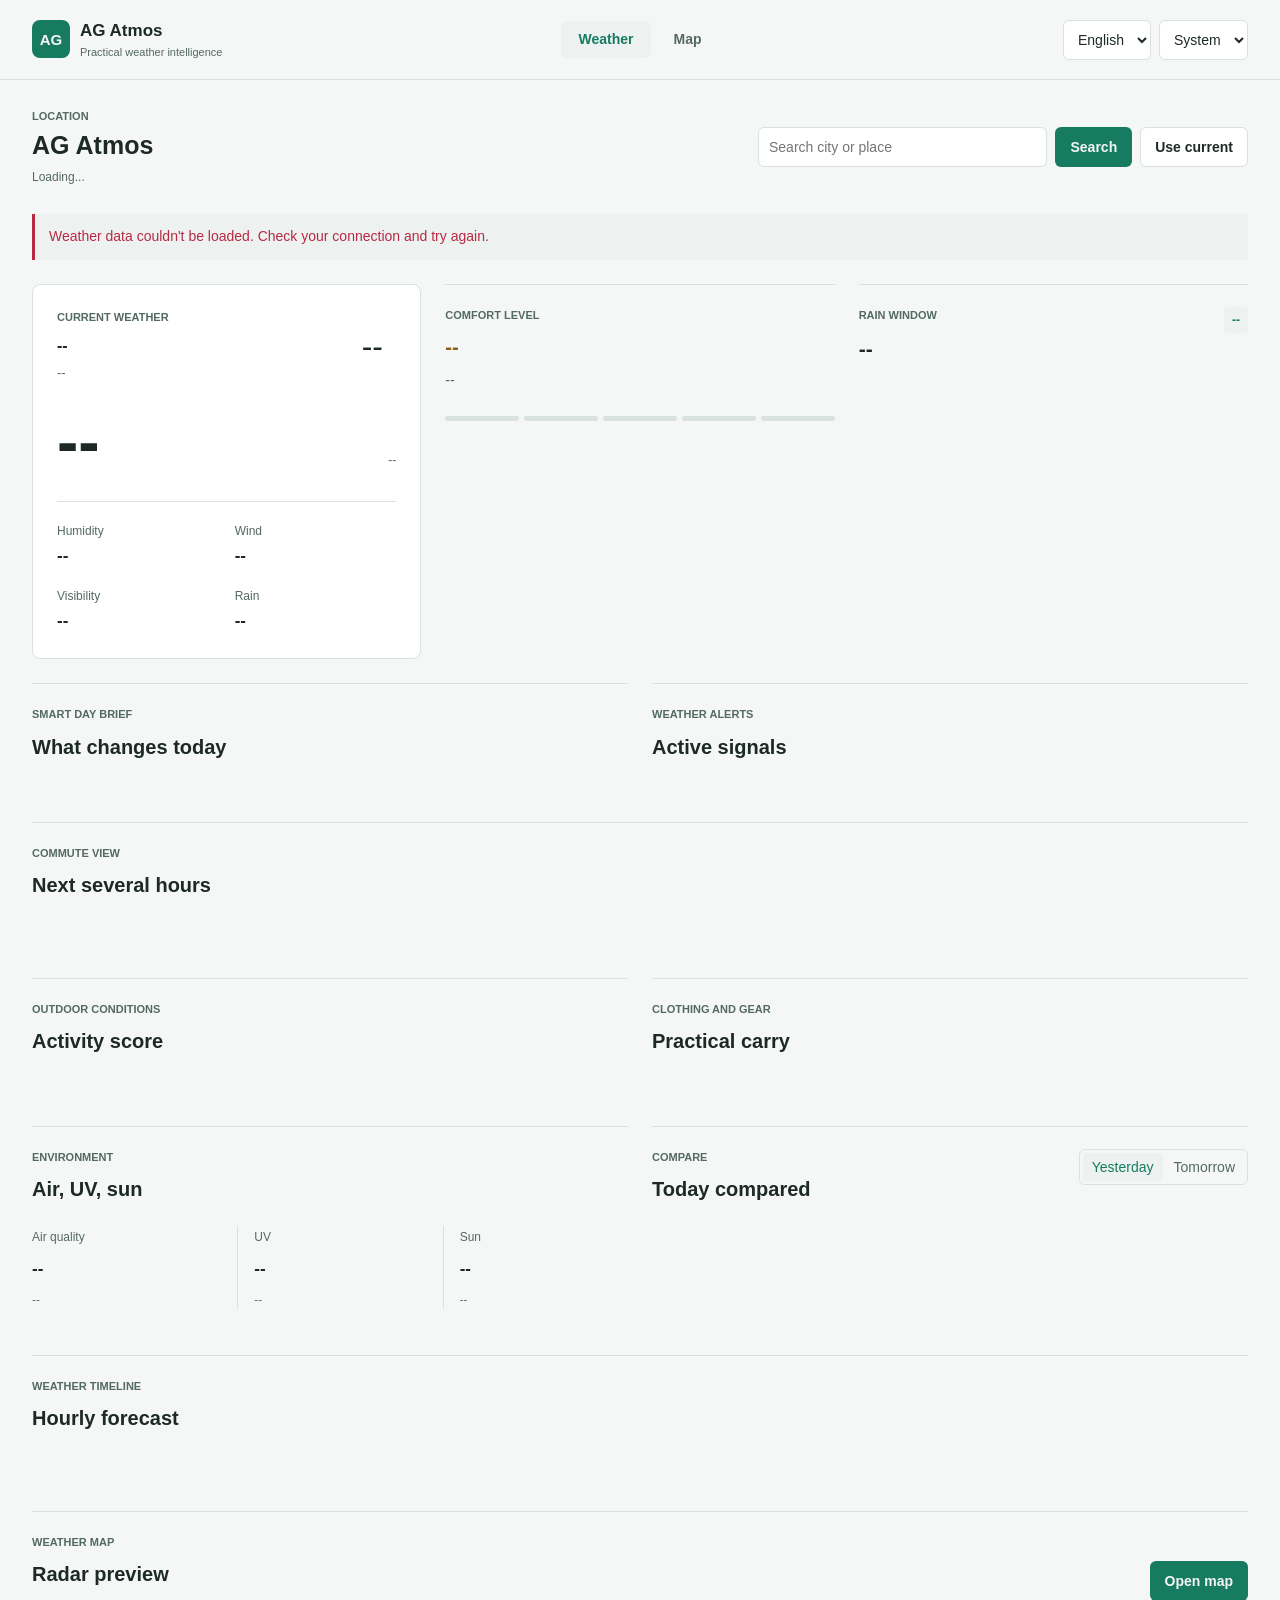
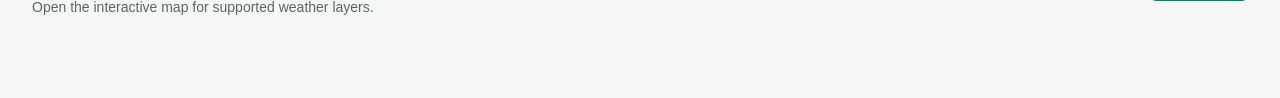
<file: index.html>
<!doctype html>
<html lang="en" dir="ltr">
  <head>
    <meta charset="utf-8">
    <meta name="viewport" content="width=device-width, initial-scale=1">
    <meta name="theme-color" content="#0f172a">
    <meta name="description" content="AG Atmos is a practical weather dashboard for rain, comfort, commute, UV, air quality, and hourly planning.">
    <title>AG Atmos</title>
    <link rel="manifest" href="manifest.json">
    <link rel="icon" href="assets/icons/icon.ico" type="image/svg+xml">
    <link rel="stylesheet" href="css/styles.css">
    <link rel="stylesheet" href="css/index.css">
    <script src="js/main.js" defer></script>
    <script src="js/index.js" defer></script>
  </head>
  <body>
    <div id="weather-rain-layer" aria-hidden="true"></div>
    <div class="app-shell">
      <header class="site-header">
        <a class="brand" href="index.html" aria-label="AG Atmos home">
          <span class="brand-mark">AG</span>
          <span>
            <strong>AG Atmos</strong>
            <small data-i18n="brandTagline">Practical weather intelligence</small>
          </span>
        </a>
        <nav class="main-nav" aria-label="Primary">
          <a href="index.html" aria-current="page" data-i18n="navWeather">Weather</a>
          <a href="map.html" data-i18n="navMap">Map</a>
        </nav>
        <div class="header-controls" aria-label="Application controls">
          <select id="language-select" class="control-select" aria-label="Language">
            <option value="en">English</option>
            <option value="ur">اردو</option>
          </select>
          <select id="theme-select" class="control-select" aria-label="Theme">
            <option value="system" data-i18n="themeSystem">System</option>
            <option value="dark" data-i18n="themeDark">Dark</option>
            <option value="light" data-i18n="themeLight">Light</option>
          </select>
          <button id="install-button" class="icon-button install-button" type="button" hidden data-i18n-aria="installApp" aria-label="Install app">
            <span aria-hidden="true">↓</span>
          </button>
        </div>
      </header>

      <main class="page-grid" id="main-content">
        <section class="location-panel" aria-labelledby="location-title">
          <div>
            <p class="eyebrow" data-i18n="locationLabel">Location</p>
            <h1 id="location-title">AG Atmos</h1>
            <p id="location-subtitle" class="muted" data-i18n="loading">Loading...</p>
          </div>
          <form id="location-form" class="location-form" autocomplete="off">
            <label class="sr-only" for="location-search" data-i18n="searchLocation">Search location</label>
            <input id="location-search" type="search" data-i18n-placeholder="searchPlaceholder" placeholder="Search city or place">
            <button type="submit" class="button primary" data-i18n="search">Search</button>
            <button type="button" id="current-location-button" class="button secondary" data-i18n="useCurrentLocation">Use current</button>
          </form>
          <div id="location-results" class="location-results" aria-live="polite"></div>
        </section>

        <section id="status-panel" class="status-panel" aria-live="polite"></section>

        <section class="hero-card card skeleton-target" aria-labelledby="current-title">
          <div class="current-main">
            <div>
              <p class="eyebrow" data-i18n="currentWeather">Current weather</p>
              <h2 id="current-title">--</h2>
              <p id="current-condition" class="condition-text">--</p>
            </div>
            <div id="current-icon" class="weather-icon" aria-hidden="true">--</div>
          </div>
          <div class="temperature-row">
            <span id="current-temp" class="current-temp">--</span>
            <span id="current-feels" class="feels-like">--</span>
          </div>
          <div class="metric-grid compact">
            <article>
              <span data-i18n="humidity">Humidity</span>
              <strong id="current-humidity">--</strong>
            </article>
            <article>
              <span data-i18n="wind">Wind</span>
              <strong id="current-wind">--</strong>
            </article>
            <article>
              <span data-i18n="visibility">Visibility</span>
              <strong id="current-visibility">--</strong>
            </article>
            <article>
              <span data-i18n="rain">Rain</span>
              <strong id="current-rain">--</strong>
            </article>
          </div>
        </section>

        <section class="card comfort-card skeleton-target" aria-labelledby="comfort-title">
          <p class="eyebrow" data-i18n="comfortLevel">Comfort level</p>
          <h2 id="comfort-title">--</h2>
          <p id="comfort-detail" class="muted">--</p>
          <div class="comfort-scale" aria-hidden="true">
            <span></span><span></span><span></span><span></span><span></span>
          </div>
        </section>

        <section class="card rain-card skeleton-target" aria-labelledby="rain-title">
          <div class="section-heading">
            <div>
              <p class="eyebrow" data-i18n="rainWindow">Rain window</p>
              <h2 id="rain-title">--</h2>
            </div>
            <span id="rain-confidence" class="pill">--</span>
          </div>
          <div id="rain-window-detail" class="rain-detail"></div>
        </section>

        <section class="card brief-card skeleton-target" aria-labelledby="brief-title">
          <p class="eyebrow" data-i18n="smartBrief">Smart Day Brief</p>
          <h2 id="brief-title" data-i18n="briefTitle">What changes today</h2>
          <div id="smart-brief" class="brief-list"></div>
        </section>

        <section class="card alert-card" aria-labelledby="alerts-title">
          <div class="section-heading">
            <div>
              <p class="eyebrow" data-i18n="weatherAlerts">Weather alerts</p>
              <h2 id="alerts-title" data-i18n="alertsTitle">Active signals</h2>
            </div>
          </div>
          <div id="alerts-list" class="alerts-list"></div>
        </section>

        <section class="card wide-card skeleton-target" aria-labelledby="commute-title">
          <div class="section-heading">
            <div>
              <p class="eyebrow" data-i18n="commuteView">Commute view</p>
              <h2 id="commute-title" data-i18n="nextHours">Next several hours</h2>
            </div>
          </div>
          <div id="commute-timeline" class="commute-timeline" role="list"></div>
        </section>

        <section class="card outdoor-card skeleton-target" aria-labelledby="outdoor-title">
          <p class="eyebrow" data-i18n="outdoorConditions">Outdoor conditions</p>
          <h2 id="outdoor-title" data-i18n="activityScore">Activity score</h2>
          <div id="outdoor-score" class="score-list"></div>
          <p id="outdoor-limitation" class="muted"></p>
        </section>

        <section class="card gear-card skeleton-target" aria-labelledby="gear-title">
          <p class="eyebrow" data-i18n="gearHints">Clothing and gear</p>
          <h2 id="gear-title" data-i18n="practicalCarry">Practical carry</h2>
          <div id="gear-list" class="gear-list"></div>
        </section>

        <section class="card env-card skeleton-target" aria-labelledby="environment-title">
          <p class="eyebrow" data-i18n="environment">Environment</p>
          <h2 id="environment-title" data-i18n="airUvSun">Air, UV, sun</h2>
          <div class="env-grid">
            <article>
              <span data-i18n="airQuality">Air quality</span>
              <strong id="aqi-value">--</strong>
              <small id="aqi-detail">--</small>
            </article>
            <article>
              <span data-i18n="uv">UV</span>
              <strong id="uv-value">--</strong>
              <small id="uv-detail">--</small>
            </article>
            <article>
              <span data-i18n="sun">Sun</span>
              <strong id="sun-value">--</strong>
              <small id="sun-detail">--</small>
            </article>
          </div>
        </section>

        <section class="card compare-card skeleton-target" aria-labelledby="compare-title">
          <div class="section-heading">
            <div>
              <p class="eyebrow" data-i18n="compare">Compare</p>
              <h2 id="compare-title" data-i18n="todayCompared">Today compared</h2>
            </div>
            <div class="segmented" role="group" aria-label="Compare mode">
              <button type="button" class="active" data-compare="yesterday" data-i18n="yesterday">Yesterday</button>
              <button type="button" data-compare="tomorrow" data-i18n="tomorrow">Tomorrow</button>
            </div>
          </div>
          <div id="compare-list" class="compare-list"></div>
        </section>

        <section class="card wide-card skeleton-target" aria-labelledby="timeline-title">
          <div class="section-heading">
            <div>
              <p class="eyebrow" data-i18n="weatherTimeline">Weather timeline</p>
              <h2 id="timeline-title" data-i18n="hourlyForecast">Hourly forecast</h2>
            </div>
          </div>
          <div id="hourly-timeline" class="hourly-timeline" role="list"></div>
        </section>

        <section class="card map-preview skeleton-target" aria-labelledby="map-preview-title">
          <div>
            <p class="eyebrow" data-i18n="weatherMap">Weather map</p>
            <h2 id="map-preview-title" data-i18n="radarPreview">Radar preview</h2>
            <p class="muted" data-i18n="mapPreviewCopy">Open the interactive map for supported weather layers.</p>
          </div>
          <a href="map.html" class="button primary" data-i18n="openMap">Open map</a>
        </section>
      </main>
    </div>
  </body>
</html>
</file>
<file: css/styles.css>
:root {
  color-scheme: dark;
  --bg:#111415; --bg-elevated:#181c1e; --surface:#1b2022; --surface-secondary:#242b2d;
  --text:#f0f4f3; --text-muted:#a5b3b2; --border:#343e40; --accent:#68ddbd; --accent-strong:#36bc99;
  --danger:#ff8a95; --warning:#eac477; --success:#68ddbd; --shadow:none; --radius:8px; --radius-sm:6px;
  --font:"Segoe UI",Arial,sans-serif; --transition:160ms ease;
}
html[data-theme="light"] { color-scheme:light; --bg:#f5f7f6; --bg-elevated:#fff; --surface:#fff; --surface-secondary:#edf2f0; --text:#1c2927; --text-muted:#536963; --border:#d9e2de; --accent:#167b60; --accent-strong:#12624c; --danger:#b72943; --warning:#886015; --success:#167b60; }
@media(prefers-color-scheme:light) { html[data-theme="system"] { color-scheme:light; --bg:#f5f7f6; --bg-elevated:#fff; --surface:#fff; --surface-secondary:#edf2f0; --text:#1c2927; --text-muted:#536963; --border:#d9e2de; --accent:#167b60; --accent-strong:#12624c; --danger:#b72943; --warning:#886015; --success:#167b60; } }
* { box-sizing:border-box; scrollbar-width:thin; scrollbar-color:var(--border) transparent; }
[hidden] { display:none!important; }
html { min-height:100%; background:var(--bg); color:var(--text); font-family:var(--font); }
body { margin:0; min-height:100vh; background:var(--bg); font-size:14px; line-height:1.55; }
body,button,input,select { font-family:var(--font); letter-spacing:0; }
button,input,select { font-size:14px; }
a { color:inherit; text-decoration:none; }
button,select { cursor:pointer; }
button:disabled,input:disabled { cursor:not-allowed; opacity:.55; }
:focus-visible { outline:2px solid var(--accent); outline-offset:4px; }
::selection { background:var(--accent); color:var(--bg); }
.app-shell,.map-shell { width:min(1440px,100%); margin:auto; }
.site-header { display:grid; grid-template-columns:1fr auto 1fr; gap:24px; align-items:center; min-height:80px; padding:16px 32px; border-bottom:1px solid var(--border); }
.brand { display:inline-flex; gap:10px; align-items:center; min-width:0; justify-self:start; }
.brand-mark { display:grid; place-items:center; width:38px; height:38px; border-radius:8px; background:var(--accent); color:var(--bg); font-size:15px; font-weight:800; flex:none; }
.brand strong,.brand small { display:block; }
.brand strong { font-size:17px; font-weight:650; }
.brand small { color:var(--text-muted); font-size:11px; }
.main-nav { display:flex; gap:4px; }
.main-nav a { padding:8px 18px; color:var(--text-muted); border-radius:6px; font-weight:600; }
.main-nav a:hover { background:var(--surface-secondary); }
.main-nav a[aria-current="page"] { color:var(--accent); background:var(--surface-secondary); }
.header-controls { display:flex; gap:8px; justify-content:flex-end; align-items:center; min-width:0; }
.control-select,input[type="search"] { min-width:0; min-height:40px; border:1px solid var(--border); border-radius:6px; background:var(--surface); color:var(--text); padding:0 10px; }
.button,.icon-button { min-height:40px; display:inline-flex; align-items:center; justify-content:center; gap:8px; padding:8px 14px; border:1px solid transparent; border-radius:6px; font-weight:600; line-height:1.3; transition:background var(--transition); }
.button.primary { background:var(--accent); color:var(--bg); }
.button.primary:hover { background:var(--accent-strong); }
.button.secondary,.icon-button { background:var(--surface); border-color:var(--border); color:var(--text); }
.button.secondary:hover,.icon-button:hover { background:var(--surface-secondary); }
.card { min-width:0; border-top:1px solid var(--border); background:transparent; }
.eyebrow { margin:0 0 10px; color:var(--text-muted); font-size:11px; font-weight:650; letter-spacing:0; text-transform:uppercase; }
h1,h2,h3,p { overflow-wrap:anywhere; }
h1,h2 { margin:0; line-height:1.3; font-weight:600; }
h1 { font-size:25px; } h2 { font-size:20px; } p { margin:10px 0; }
.muted { color:var(--text-muted); }
.pill { display:inline-flex; align-items:center; padding:4px 8px; border-radius:4px; background:var(--surface-secondary); color:var(--accent); font-size:12px; font-weight:600; white-space:nowrap; }
.section-heading { display:flex; align-items:flex-start; justify-content:space-between; gap:12px; flex-wrap:wrap; }
.segmented { display:inline-flex; padding:3px; gap:2px; border:1px solid var(--border); border-radius:6px; }
.segmented button { border:0; border-radius:4px; padding:6px 9px; font-weight:500; background:transparent; color:var(--text-muted); }
.segmented button.active { background:var(--surface-secondary); color:var(--accent); }
.status-panel { grid-column:1/-1; } .status-panel:empty { display:none; }
.status-message { border-inline-start:3px solid var(--accent); padding:12px 14px; background:var(--surface-secondary); color:var(--text-muted); }
.status-message.error { border-color:var(--danger); color:var(--danger); }
.status-message.warning { border-color:var(--warning); color:var(--warning); }
.sr-only { position:absolute; width:1px; height:1px; padding:0; margin:-1px; overflow:hidden; clip:rect(0,0,0,0); white-space:nowrap; border:0; }
.skeleton .skeleton-target { position:relative; overflow:hidden; min-height:100px; }
.skeleton .skeleton-target::after { content:""; position:absolute; inset:0; background:linear-gradient(110deg,transparent 20%,#8da49915 45%,transparent 70%); animation:shimmer 1.6s linear infinite; pointer-events:none; }
@keyframes shimmer { from { transform:translateX(-100%); } to { transform:translateX(100%); } }
html[dir="rtl"] body { font-family:"Segoe UI",Tahoma,sans-serif; line-height:1.8; }
@media(max-width:760px) {
 .site-header { grid-template-columns:1fr auto; padding:14px 18px; gap:12px; }
 .brand small { display:none; } .main-nav { grid-row:2; grid-column:1/-1; border-top:1px solid var(--border); padding-top:10px; }
 .main-nav a { flex:1; text-align:center; padding:7px; }
 .header-controls { grid-column:2; grid-row:1; gap:5px; }
 .control-select { width:83px; padding:0 5px; min-height:36px; font-size:12px; }
 .brand strong { font-size:15px; } .brand-mark { width:32px; height:32px; font-size:13px; }
 h1 { font-size:22px; }
}
@media(prefers-reduced-motion:reduce) { *,*::before,*::after { animation:none!important; transition:none!important; scroll-behavior:auto!important; } }
</file>
<file: css/index.css>
#weather-rain-layer { position:fixed; inset:0; z-index:4; pointer-events:none; overflow:hidden; opacity:0; transition:opacity 280ms ease; }
#weather-rain-layer.active { opacity:.5; }
.rain-drop { position:absolute; top:-14vh; width:1px; height:64px; background:linear-gradient(180deg,transparent,#7dd3fc88); animation:rainfall linear infinite; }
@keyframes rainfall { to { transform:translate3d(-36px,120vh,0); } }
.page-grid { position:relative; display:grid; grid-template-columns:repeat(12,minmax(0,1fr)); gap:24px; padding:28px 32px 48px; }
.page-grid>.card { padding:22px 0; grid-column:span 4; }
.location-panel { grid-column:1/-1; display:grid; grid-template-columns:1fr minmax(0,490px); gap:16px; align-items:center; padding-bottom:4px; }
.location-panel .eyebrow { margin-bottom:4px; }
#location-subtitle { font-size:12px; margin:6px 0 0; }
.location-form { display:grid; grid-template-columns:minmax(0,1fr) auto auto; gap:8px; }
.location-results { grid-column:1/-1; display:grid; gap:6px; } .location-results:empty { display:none; }
.location-result { border:1px solid var(--border); border-radius:6px; background:var(--surface); color:var(--text); padding:12px; text-align:start; }
.location-result:hover { border-color:var(--accent); }
.page-grid>.hero-card { background:var(--surface); padding:24px; border:1px solid var(--border); border-radius:8px; }
.page-grid>.wide-card,.page-grid>.map-preview { grid-column:1/-1; }
.page-grid>.brief-card,.page-grid>.alert-card,.page-grid>.env-card,.page-grid>.compare-card,.page-grid>.outdoor-card,.page-grid>.gear-card { grid-column:span 6; }
.current-main,.temperature-row { display:flex; justify-content:space-between; gap:12px; align-items:center; }
#current-title { font-size:16px; }
.weather-icon { display:grid; place-items:center; width:48px; height:48px; font-size:32px; flex:none; }
.condition-text { font-size:13px; color:var(--text-muted); margin:6px 0 0; }
.temperature-row { flex-wrap:wrap; margin-top:24px; align-items:baseline; }
.current-temp { font-size:64px; font-weight:550; line-height:1.1; font-variant-numeric:tabular-nums; }
.feels-like { color:var(--text-muted); font-size:12px; }
.metric-grid { display:grid; grid-template-columns:repeat(2,minmax(0,1fr)); gap:16px; margin-top:24px; padding-top:18px; border-top:1px solid var(--border); }
.metric-grid span,.env-grid span,.commute-item span,.hour-item span { display:block; color:var(--text-muted); font-size:12px; line-height:1.9; }
.metric-grid strong,.env-grid strong { display:block; font-size:17px; font-weight:600; font-variant-numeric:tabular-nums; }
.comfort-card h2 { color:var(--warning); }
.comfort-scale { display:grid; grid-template-columns:repeat(5,1fr); gap:5px; margin-top:24px; }
.comfort-scale span { height:5px; background:var(--border); border-radius:2px; }
.comfort-scale span.lit:nth-child(1) { background:#55c7ab; }
.comfort-scale span.lit:nth-child(2) { background:#a2c65c; }
.comfort-scale span.lit:nth-child(3) { background:#e8bd60; }
.comfort-scale span.lit:nth-child(4) { background:#e99166; }
.comfort-scale span.lit:nth-child(5) { background:#ea7083; }
#rain-title { font-size:21px; line-height:1.45; }
.rain-detail,.brief-list,.alerts-list,.score-list,.gear-list,.compare-list { display:grid; gap:0; margin-top:16px; }
.rain-hour,.brief-item,.alert-item,.score-row,.gear-group,.compare-row { padding:12px 0; border-bottom:1px solid var(--border); }
.brief-item:last-child,.score-row:last-child,.compare-row:last-child,.gear-group:last-child { border-bottom:0; }
.alert-item { border-inline-start:3px solid var(--warning); padding-inline-start:14px; color:var(--warning); margin-bottom:8px; border-bottom:0; }
.score-row,.compare-row,.rain-hour { display:flex; align-items:center; justify-content:space-between; gap:16px; }
.score-row strong { color:var(--accent); font-weight:600; }
.gear-group ul { margin:5px 0 0; padding-inline-start:18px; color:var(--text-muted); }
.env-grid { display:grid; grid-template-columns:repeat(3,minmax(0,1fr)); margin-top:24px; gap:20px; }
.env-grid article { min-width:0; }
.env-grid article+article { border-inline-start:1px solid var(--border); padding-inline-start:16px; }
.env-grid strong { margin-top:8px; }
.env-grid small { display:block; margin-top:6px; color:var(--text-muted); line-height:1.7; }
.commute-timeline,.hourly-timeline { display:grid; grid-auto-flow:column; grid-auto-columns:minmax(150px,1fr); gap:0; margin-top:22px; overflow-x:auto; padding-bottom:12px; }
.commute-item,.hour-item { padding:8px 18px; border-inline-start:1px solid var(--border); }
.commute-item:first-child,.hour-item:first-child { border-inline-start:0; padding-inline-start:0; }
.commute-item strong,.hour-item strong { display:block; margin-bottom:10px; font-weight:600; }
.map-preview { display:flex; justify-content:space-between; align-items:center; gap:20px; }
.map-preview .button { flex-shrink:0; }
@media(max-width:1050px) {
 .page-grid>.card { grid-column:span 6; }
 .page-grid>.wide-card,.page-grid>.map-preview { grid-column:1/-1; }
 .location-panel { grid-template-columns:1fr; } .page-grid>.hero-card { grid-row:span 2; }
}
@media(max-width:760px) {
 .page-grid { grid-template-columns:repeat(2,minmax(0,1fr)); padding:20px 18px 32px; gap:18px; }
 .page-grid>.card { grid-column:1/-1; padding:20px 0; }
 .page-grid>.hero-card { grid-row:auto; padding:20px; }
 .location-form { grid-template-columns:1fr auto; }
 .location-form input { grid-column:1/-1; width:100%; } .location-form .button { width:100%; }
 .current-temp { font-size:60px; } .env-grid { gap:12px; }
 .env-grid article+article { padding-inline-start:10px; } .env-grid strong { font-size:15px; }
 .commute-timeline,.hourly-timeline { grid-auto-columns:155px; }
 .map-preview { align-items:flex-start; flex-direction:column; }
}
@media(prefers-reduced-motion:reduce) { #weather-rain-layer { display:none; } }
</file>
